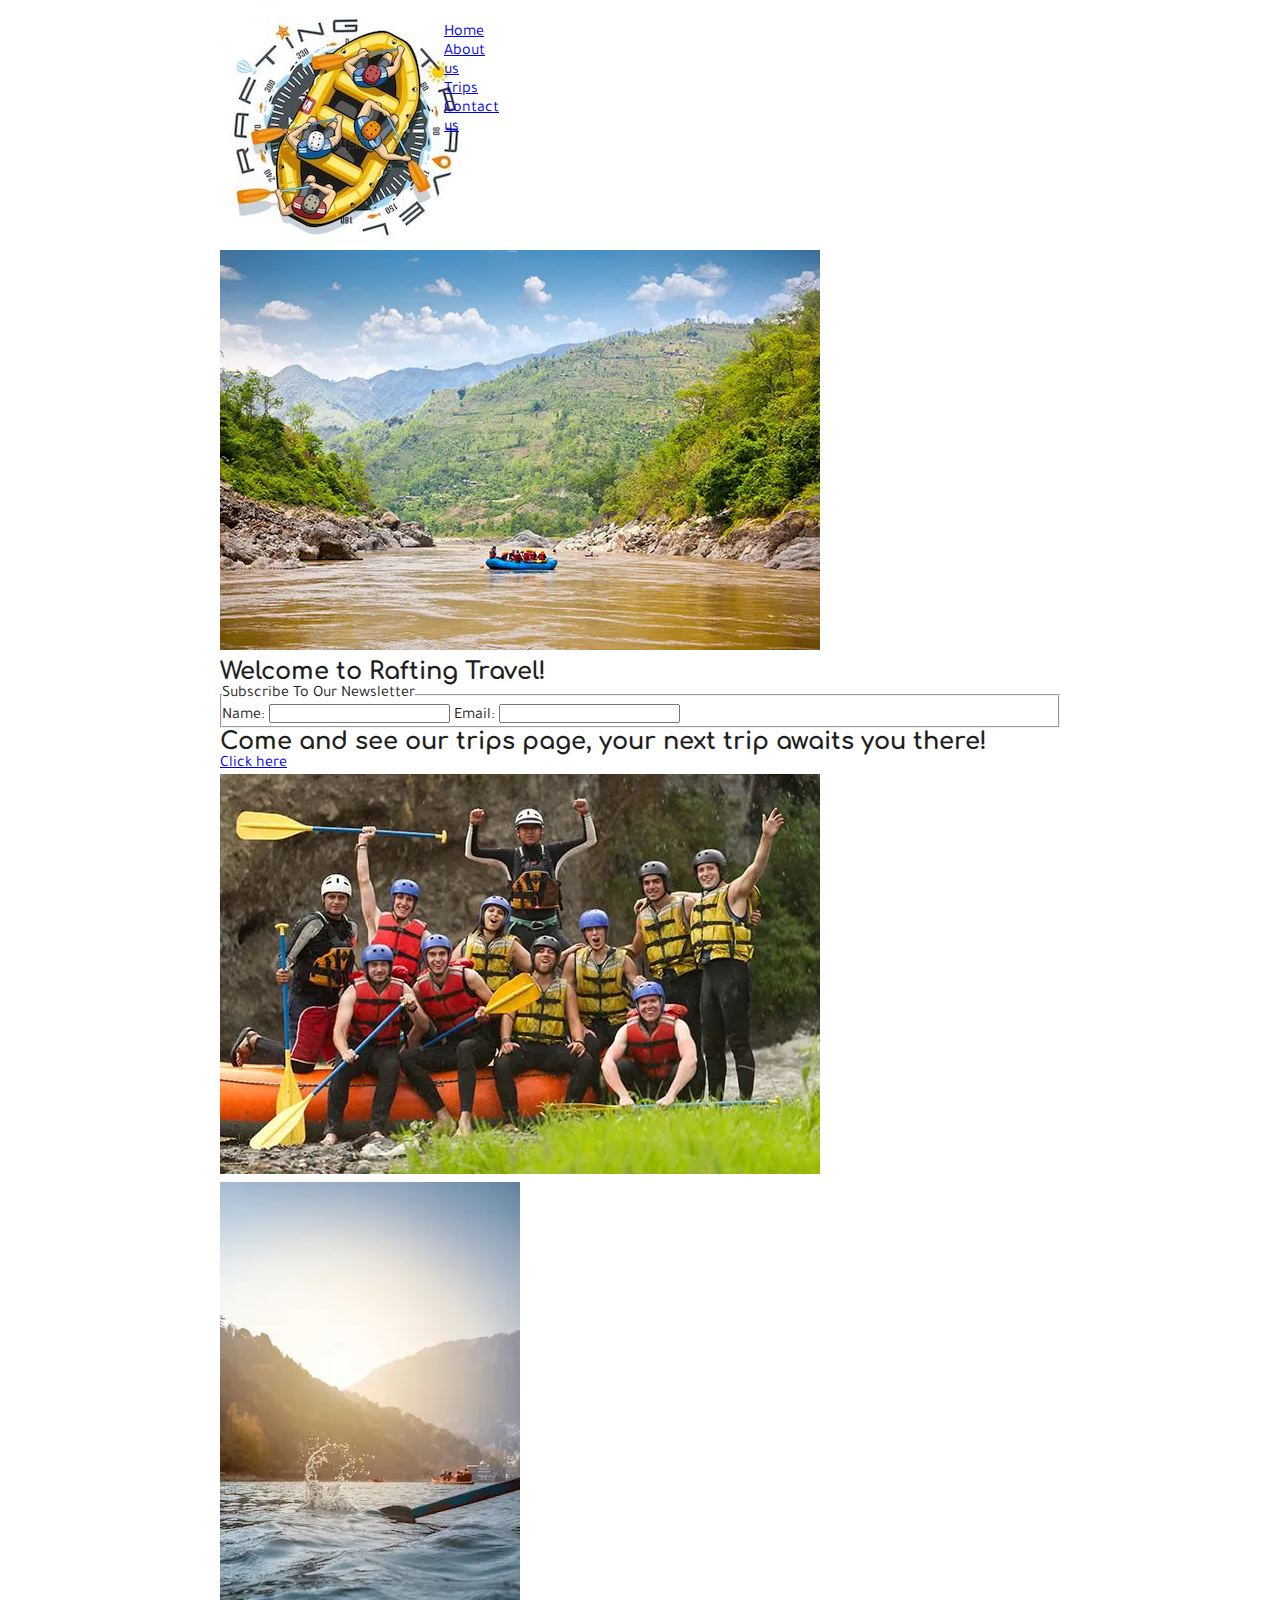
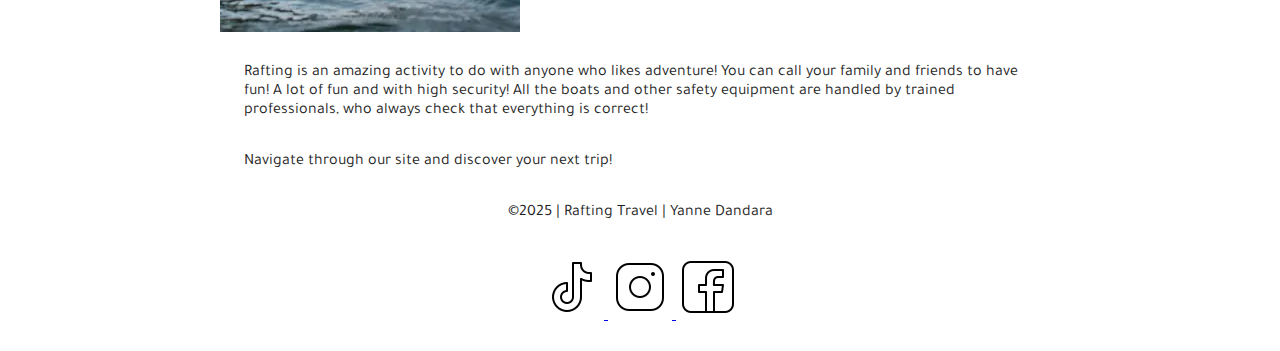
<file: wwr/index.html>
<!DOCTYPE html>
<html lang="en-US">

<head>
    <meta charset="UTF-8">
    <meta name="viewport" content="width=device-width, initial-scale=1.0">
    <title> Home | Rafting Travel </title>
    <meta name="description"
        content="This page is the home page, the first layout! The person will give a look and start to explore the site">
    <meta name="author" content="Yanne Dandara">
    <link rel="preconnect" href="https://fonts.googleapis.com">
    <link rel="preconnect" href="https://fonts.gstatic.com" crossorigin>
    <link href="https://fonts.googleapis.com/css2?family=Comfortaa:wght@300..700&display=swap" rel="stylesheet">
    <link rel="preconnect" href="https://fonts.googleapis.com">
    <link rel="preconnect" href="https://fonts.gstatic.com" crossorigin>
    <link
        href="https://fonts.googleapis.com/css2?family=Comfortaa:wght@300..700&family=Tajawal:wght@200;300;400;500;700;800;900&display=swap"
        rel="stylesheet">
    <link rel="stylesheet" href="styles/rafting.css">
</head>

<body>
    <header>
        <img src="images/wwr-logo.jpg" alt="Rafting company logo">
        <nav>
            <a href="index.html">Home</a>
            <a href="about.html">About us</a>
            <a href="trips.html">Trips</a>
            <a href="contact.html">Contact us</a>
        </nav>
    </header>
    <main>
        <div class="heading-hero">
            <img src="images/rafting-1.webp" alt="hero-image">
            <h2>Welcome to Rafting Travel!</h2>
        </div>
        <div class="form-index">
            <form>
                <fieldset>
                    <legend> Subscribe To Our Newsletter</legend>
                    <label for="username">Name:</label>
                    <input type="text" id="username" name="username">
                    <label for="useremail">Email:</label>
                    <input type="email" id="useremail" name="useremail">
                </fieldset>
            </form>
        </div>
        <div class="come-and-see">
            <h2> Come and see our trips page, your next trip awaits you there!</h2>
            <a href="trips.html">Click here</a>
        </div>
        <div class="content">
            <img src="images/rafting-3.webp" alt="rafting-3">
            <img src="images/travel-to-colorado.webp" alt="travel-to-colorado">
            <p>Rafting is an amazing activity to do with anyone who likes adventure!
                You can call your family and friends to have fun! A lot of fun and with high security!
                All the boats and other safety equipment are handled by trained professionals, who always check that
                everything is correct!
            </p>
            <p> Navigate through our site and discover your next trip!</p>
        </div>
    </main>
    <footer>
        <p> ©2025 | Rafting Travel | Yanne Dandara </p>
        <nav class="social">
            <a href=https://tiktok.com>
                <img src="images/tiktok-logo.webp" alt=" Tiktok">
            </a>
            <a href=https://instagram.com>
                <img src="images/instagram-logo.webp" alt="Instagram">
            </a>
            <a href=https://facebook.com>
                <img src="images/facebook-logo.webp" alt="Facebook">
            </a>
        </nav>
    </footer>
</body>

</html>
</file>
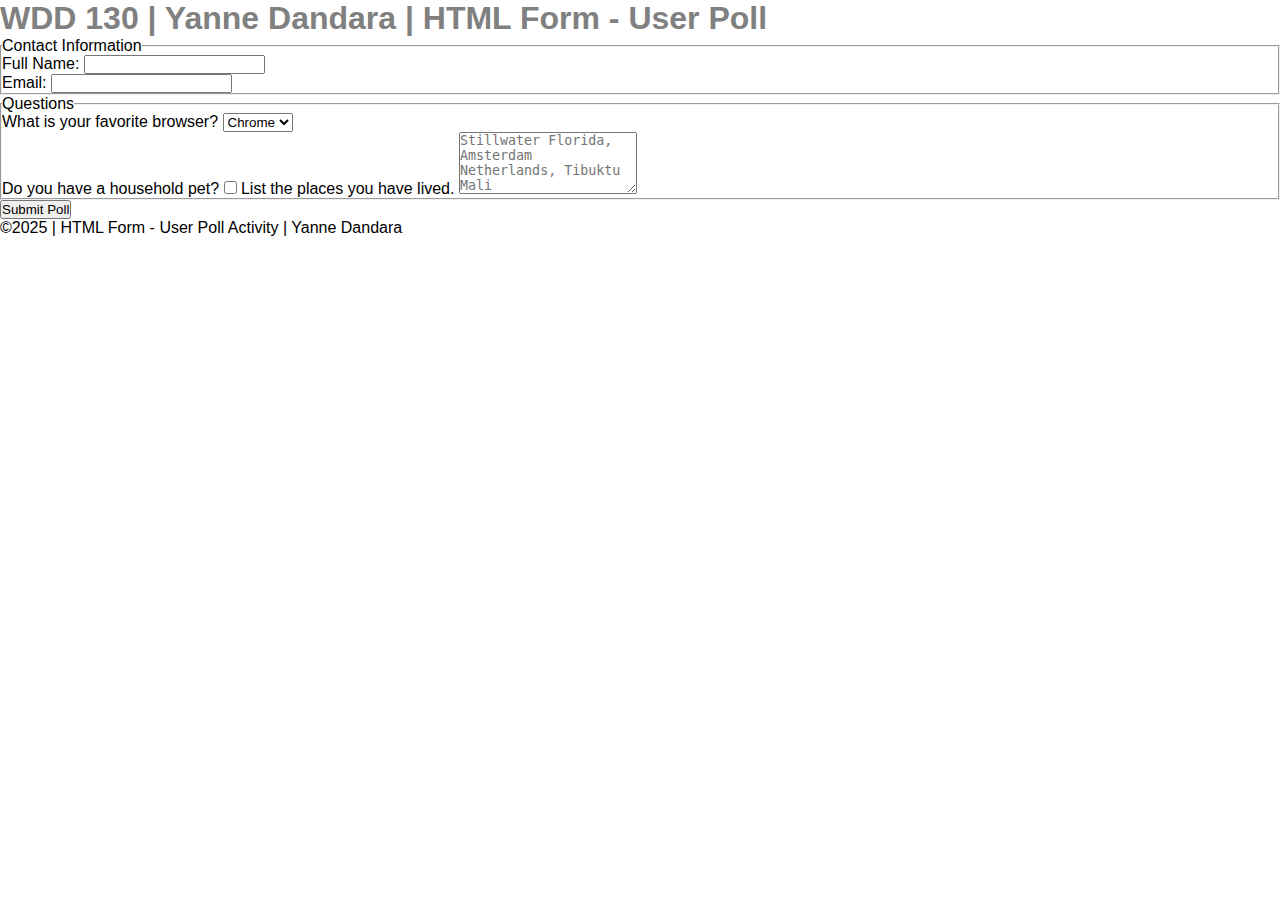
<file: week05/poll-form.html>
<!DOCTYPE html>
<html lang="en-US">

<head>
    <meta charset="UTF-8">
    <meta name="viewport" content="width=device-width, initial-scale=1.0">
    <title> WDD 130 | HTML Form - User Poll </title>
    <link rel="stylesheet" href="styles/poll-form.css">
    <link rel="preconnect" href="https://fonts.googleapis.com">
    <link rel="preconnect" href="https://fonts.gstatic.com" crossorigin>
    <link href="https://fonts.googleapis.com/css2?family=Roboto:ital,wght@0,100..900;1,100..900&display=swap"
        rel="stylesheet">
</head>

<body>
    <header>
        <h1> WDD 130 | Yanne Dandara | HTML Form - User Poll </h1>
    </header>
    <main>
        <form>
            <fieldset>
                <legend> Contact Information</legend>
                <div class="form-item column2">
                    <label for="fullname">Full Name:</label>
                    <input type="text" id="fullname" name="fullname">
                </div>
                <div class="form-item column2 ">
                    <label for="useremail">Email:</label>
                    <input type="email" id="useremail" name="useremail">
                </div>
            </fieldset>
            <fieldset>
                <legend> Questions </legend>
                <div class="form-item column1">
                    <label for="browser"> What is your favorite browser? </label>
                    <select id="browser" name="browser">
                        <option value="chrome">Chrome</option>
                        <option value="firefox">Firefox</option>
                        <option value="safari">Safari</option>
                        <option value="edge">Edge</option>
                        <option value="brave">Brave</option>
                        <option value="other">Other</option>
                    </select>
                </div>
                <div class="form-item column1">
                    <label for="pet">Do you have a household pet?</label>
                    <input type="checkbox" id="pet" name="pet">
                    <label for="feedback">List the places you have lived.</label>
                    <textarea id="feedback" name="feedback" rows="4"
                        placeholder="Stillwater Florida, Amsterdam Netherlands, Tibuktu Mali"></textarea>
                </div>
            </fieldset>
            <button type="submit">Submit Poll</button>
        </form>
    </main>
    <footer>
        <p> ©2025 | HTML Form - User Poll Activity | Yanne Dandara </p>
    </footer>
</body>

</html>
</file>
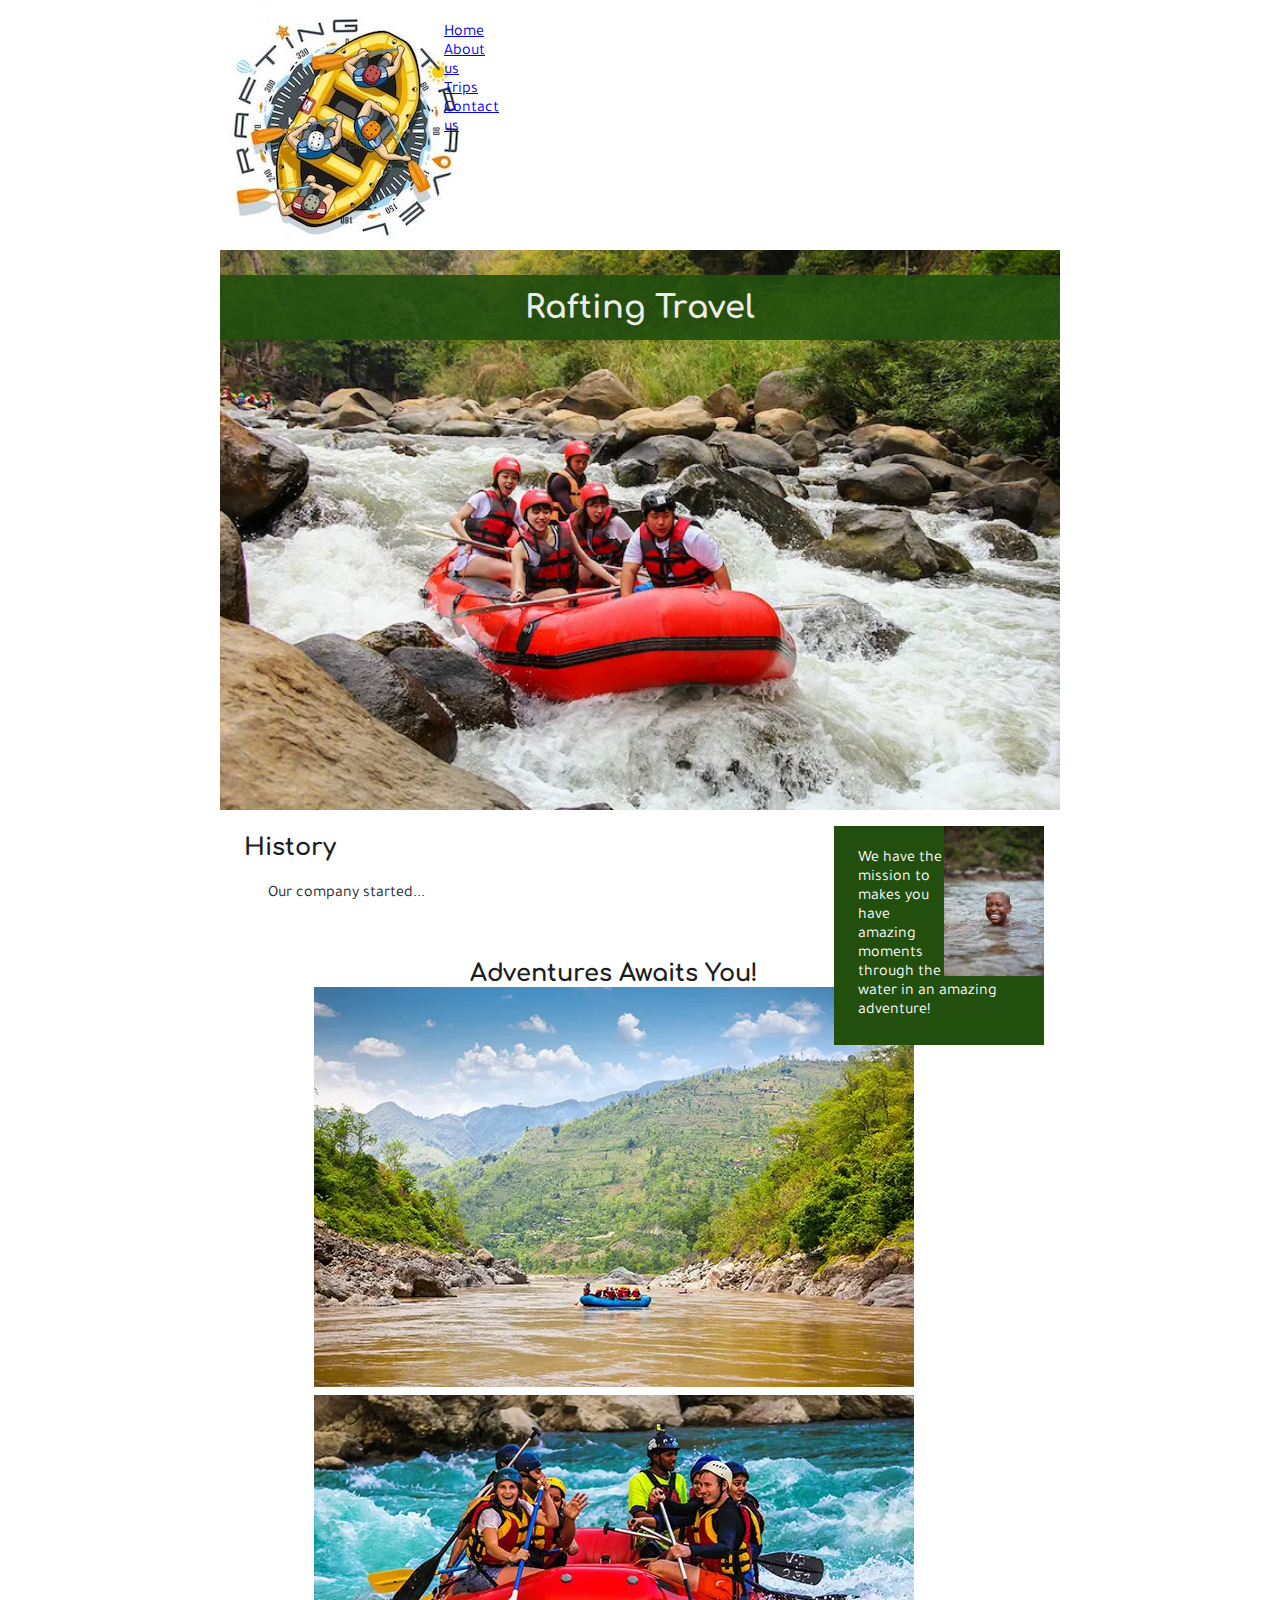
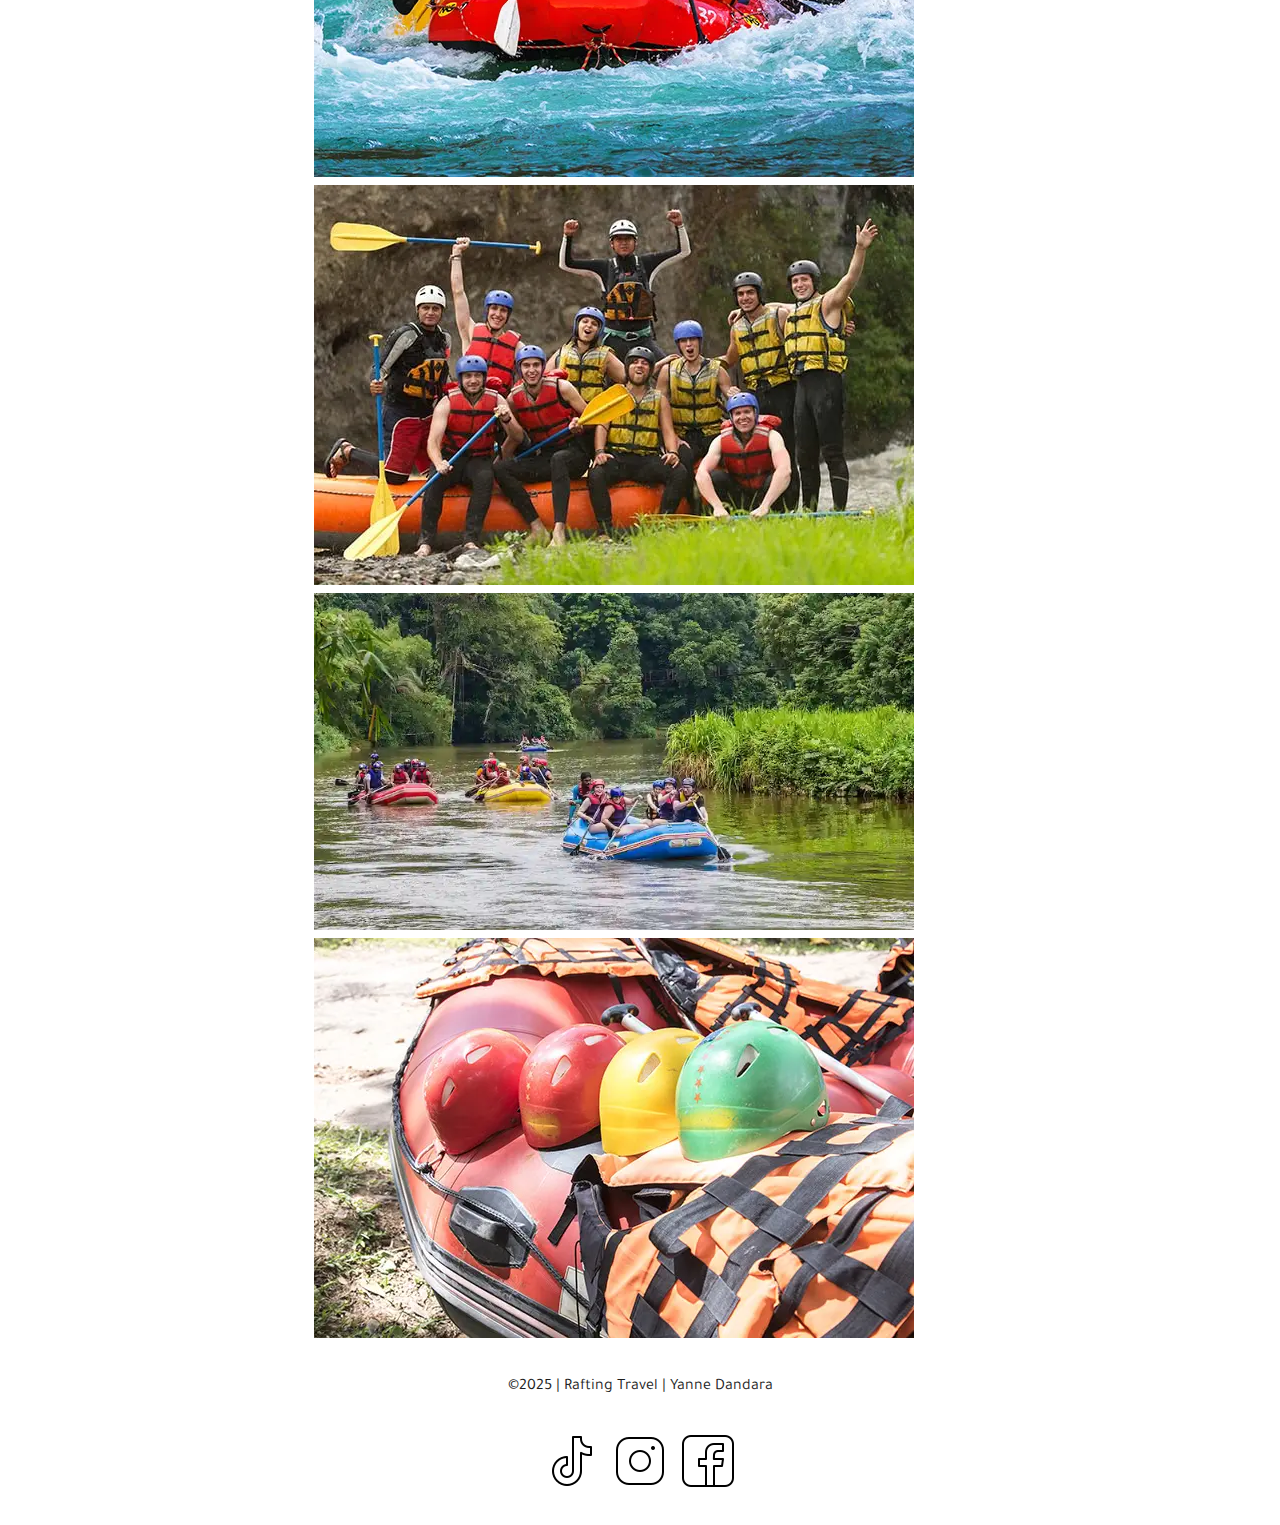
<file: wwr/about.html>
<!DOCTYPE html>
<html lang="en-US">

<head>
    <meta charset="UTF-8">
    <meta name="viewport" content="width=device-width, initial-scale=1.0">
    <title>Document</title>
    <link rel="preconnect" href="https://fonts.googleapis.com">
    <link rel="preconnect" href="https://fonts.gstatic.com" crossorigin>
    <link href="https://fonts.googleapis.com/css2?family=Comfortaa:wght@300..700&display=swap" rel="stylesheet">
    <link rel="preconnect" href="https://fonts.googleapis.com">
    <link rel="preconnect" href="https://fonts.gstatic.com" crossorigin>
    <link
        href="https://fonts.googleapis.com/css2?family=Comfortaa:wght@300..700&family=Tajawal:wght@200;300;400;500;700;800;900&display=swap"
        rel="stylesheet">
    <link rel="stylesheet" href="styles/rafting.css">
</head>

<body>
    <header>
        <img src="images/wwr-logo.jpg" alt="Rafting company logo">
        <nav>
            <a href="index.html">Home</a>
            <a href="about.html">About us</a>
            <a href="trips.html">Trips</a>
            <a href="contact.html">Contact us</a>
        </nav>
    </header>
    <main>
        <div class="hero">
            <img src="images/hero-image.webp" alt="Hero image">
            <h1> Rafting Travel </h1>
            <article>
                <img src="images/happy-person.webp" alt="Happy customer">
                <p> We have the mission to makes you have amazing moments through the water in an amazing adventure!</p>
            </article>
        </div>
        <section>
            <h2> History </h2>
            <p> Our company started... </p>
        </section>
        <section class="adventure">
            <h2> Adventures Awaits You! </h2>
            <img src="images/rafting-1.webp" alt="Rafting image 1" width="600px">
            <img src="images/rafting-2.webp" alt="Rafting image 2" width="600px">
            <img src="images/rafting-3.webp" alt="Rafting image 3" width="600px">
            <img src="images/rafting-4.webp" alt="Rafting image 4" width="600px">
            <img src="images/rafting-5.webp" alt="Rafting image 5" width="600px">
        </section>
    </main>
    <footer>
        <p> ©2025 | Rafting Travel | Yanne Dandara </p>
        <nav class="socialmedia">
            <a href=https://tiktok.com>
                <img src="images/tiktok-logo.webp" alt=" Tiktok">
            </a>
            <a href=https://instagram.com>
                <img src="images/instagram-logo.webp" alt="Instagram">
            </a>
            <a href=https://facebook.com>
                <img src="images/facebook-logo.webp" alt="Facebook">
            </a>
        </nav>
    </footer>
</body>

</html>
</file>
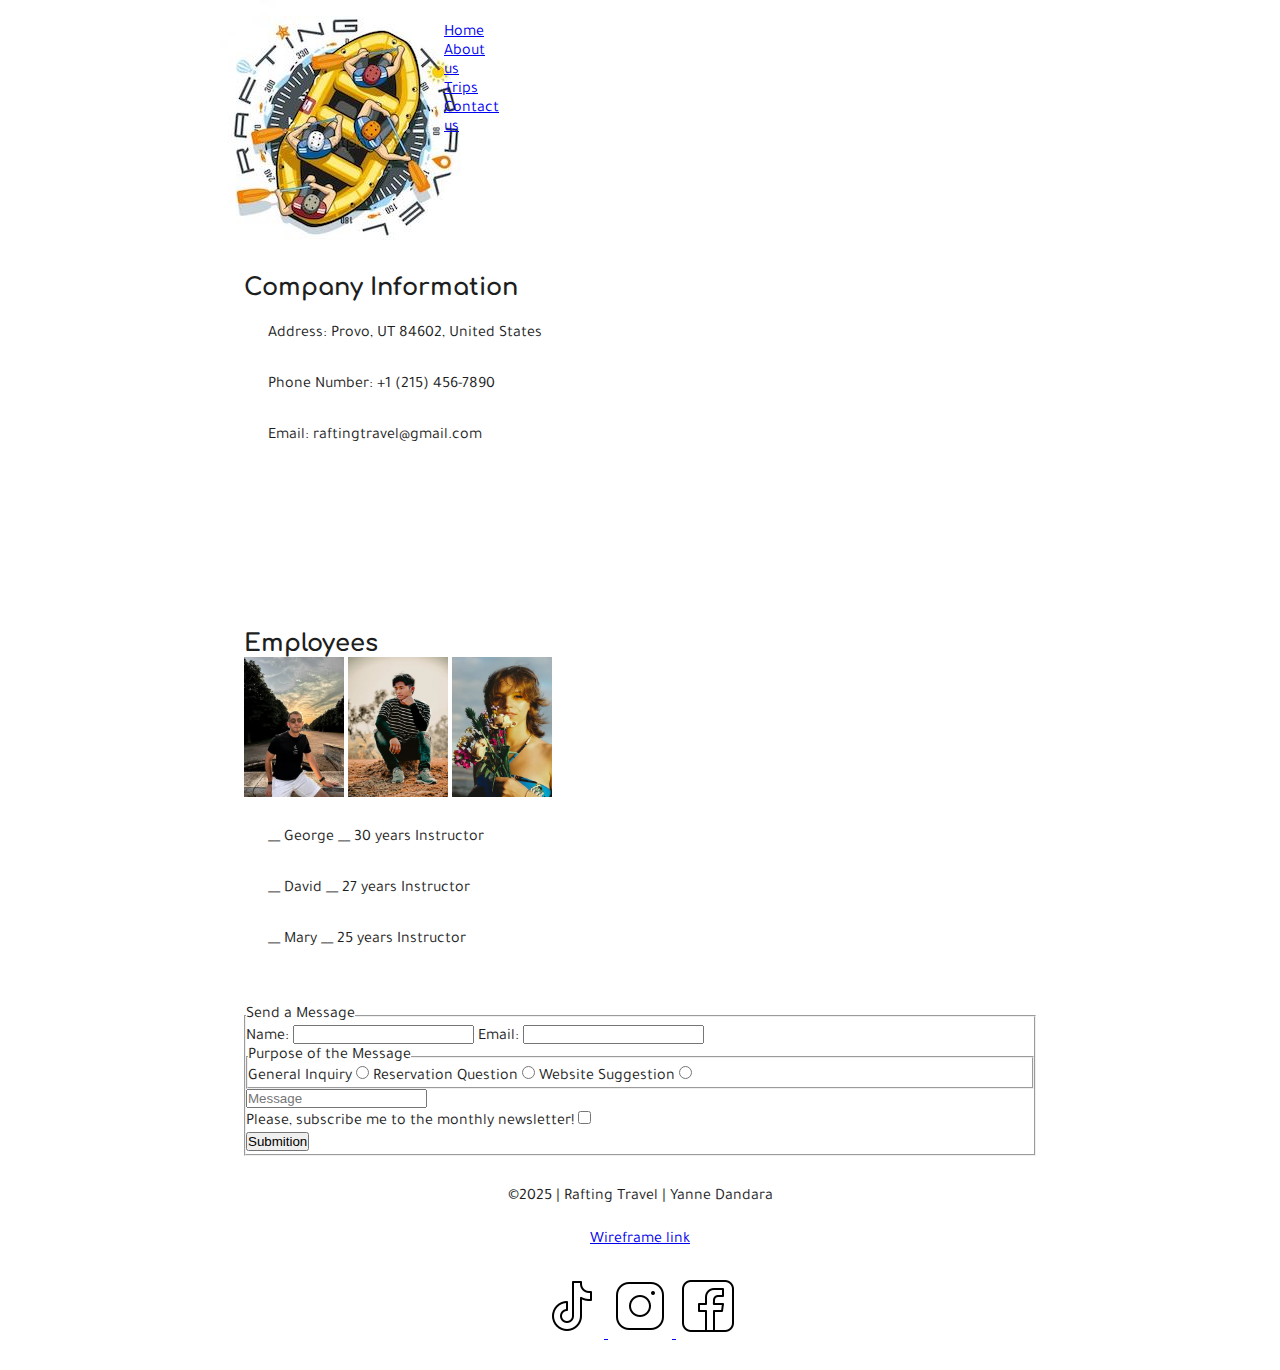
<file: wwr/contact.html>
<!DOCTYPE html>
<html lang="en-US">

<head>
    <meta charset="UTF-8">
    <meta name="viewport" content="width=device-width, initial-scale=1.0">
    <title> Contact Us | Rafting Travel </title>
    <meta name="description" content="In this page the person can contact us and fill out a form">
    <meta name="author" content="Yanne Dandara">
    <link rel="preconnect" href="https://fonts.googleapis.com">
    <link rel="preconnect" href="https://fonts.gstatic.com" crossorigin>
    <link href="https://fonts.googleapis.com/css2?family=Comfortaa:wght@300..700&display=swap" rel="stylesheet">
    <link rel="preconnect" href="https://fonts.googleapis.com">
    <link rel="preconnect" href="https://fonts.gstatic.com" crossorigin>
    <link
        href="https://fonts.googleapis.com/css2?family=Comfortaa:wght@300..700&family=Tajawal:wght@200;300;400;500;700;800;900&display=swap"
        rel="stylesheet">
    <link rel="stylesheet" href="styles/rafting.css">
</head>

<body>
    <header>
        <img src="images/wwr-logo.jpg" alt="Rafting company logo">
        <nav>
            <a href="index.html">Home</a>
            <a href="about.html">About us</a>
            <a href="trips.html">Trips</a>
            <a href="contact.html">Contact us</a>
        </nav>
    </header>
    <main>
        <section class="info">
            <h2> Company Information </h2>
            <p>Address: Provo, UT 84602, United States</p>
            <p>Phone Number: +1 (215) 456-7890</p>
            <p>Email: raftingtravel@gmail.com</p>
            <iframe
                src="https://www.google.com/maps/embed?pb=!1m18!1m12!1m3!1d3045.075945464691!2d-111.65189052399715!3d40.25184347146666!2m3!1f0!2f0!3f0!3m2!1i1024!2i768!4f13.1!3m3!1m2!1s0x874d90bc4aa0b68d%3A0xbf3eb3a3f30fdc4c!2sUniversidade%20Brigham%20Young!5e0!3m2!1spt-BR!2sbr!4v1750221354149!5m2!1spt-BR!2sbr"
                width="423" height="120" style="border:0;" allowfullscreen="" loading="lazy"
                referrerpolicy="no-referrer-when-downgrade"></iframe>
        </section>
        <section class="employees">
            <h2>Employees</h2>
            <img src="images/employee1.webp" alt="profile1" width="100" height="140">
            <img src="images/employee2.webp" alt="profile2" width="100" height="140">
            <img src="images/employee3.webp" alt="profile3" width="100" height="140">
            <p> __ George __
                30 years
                Instructor
            </p>
            <P> __ David __
                27 years
                Instructor
            </P>
            <p> __ Mary __
                25 years
                Instructor
            </p>
        </section>
        <section class="form">
            <form>
                <fieldset>
                    <legend> Send a Message</legend>
                    <div class="text1">
                        <label for="username">Name:</label>
                        <input type="text" id="username" name="username">
                        <label for="useremail">Email:</label>
                        <input type="email" id="useremail" name="useremail">
                    </div>
                    <fieldset class="radio">
                        <legend>Purpose of the Message</legend>
                        <label for="generalinquiry">General Inquiry</label>
                        <input type="radio" id="generalinquiry" name="reason" value="General Inquiry">
                        <label for="reservationquestion"> Reservation Question</label>
                        <input type="radio" name="reason" id="reservationquestion" value="Reservation Question">
                        <label for="suggestion">Website Suggestion</label>
                        <input type="radio" id="suggestion" name="reason" value="Website Suggestion">
                    </fieldset>
                    <div class="message">
                        <input type="text" placeholder="Message">
                    </div>
                    <div class="checkbox">
                        <label for="subscribe">Please, subscribe me to the monthly newsletter!</label>
                        <input type="checkbox" id="subscribe" name="subscribe">
                    </div>
                    <div class="button">
                        <button type="submit">Submition</button>
                    </div>

                </fieldset>
            </form>
        </section>
    </main>
    <footer>
        <p> ©2025 | Rafting Travel | Yanne Dandara </p>
        <a href="https://app.moqups.com/ZqgdVXAna0whFVAdgQPJ0MrPKTbxRTE2/view/page/ad64222d5">Wireframe link</a>
        <nav class="social">
            <a href=https://tiktok.com>
                <img src="images/tiktok-logo.webp" alt=" Tiktok">
            </a>
            <a href=https://instagram.com>
                <img src="images/instagram-logo.webp" alt="Instagram">
            </a>
            <a href=https://facebook.com>
                <img src="images/facebook-logo.webp" alt="Facebook">
            </a>
        </nav>
    </footer>
</body>

</html>
</file>
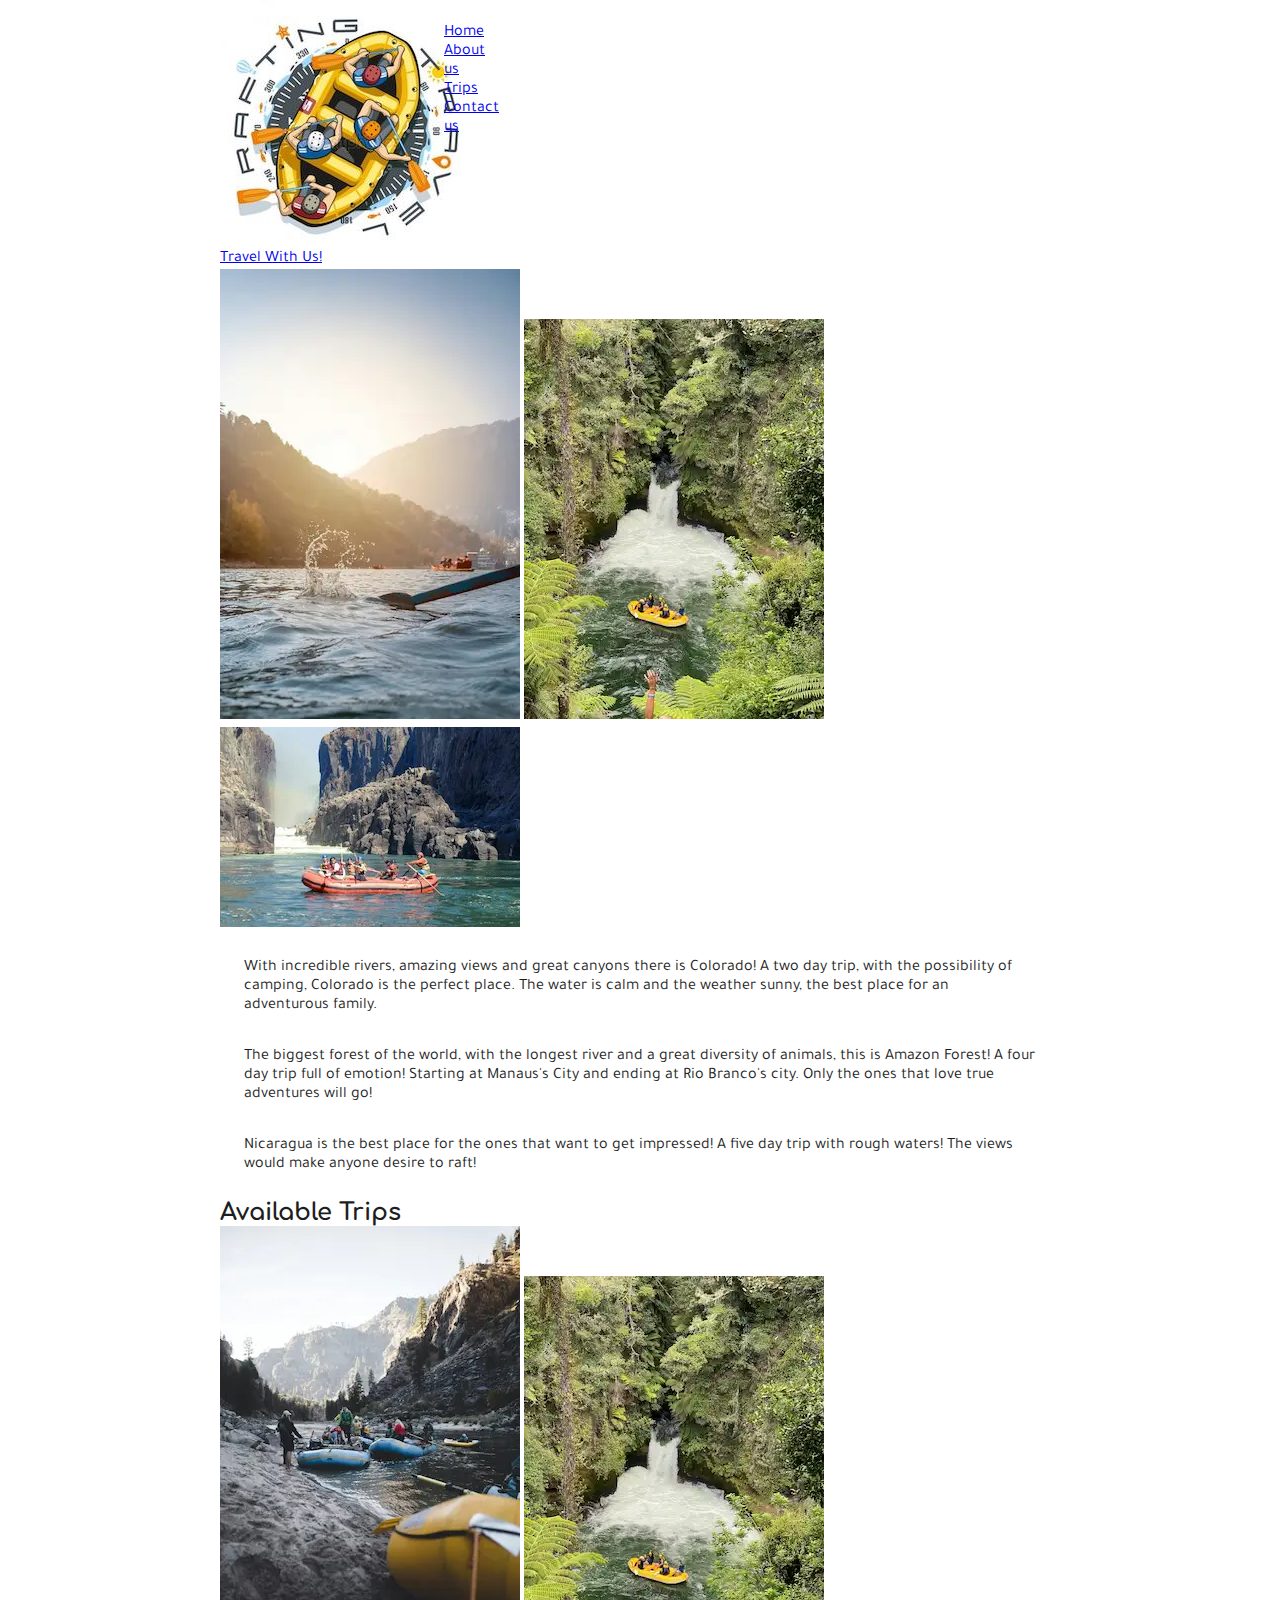
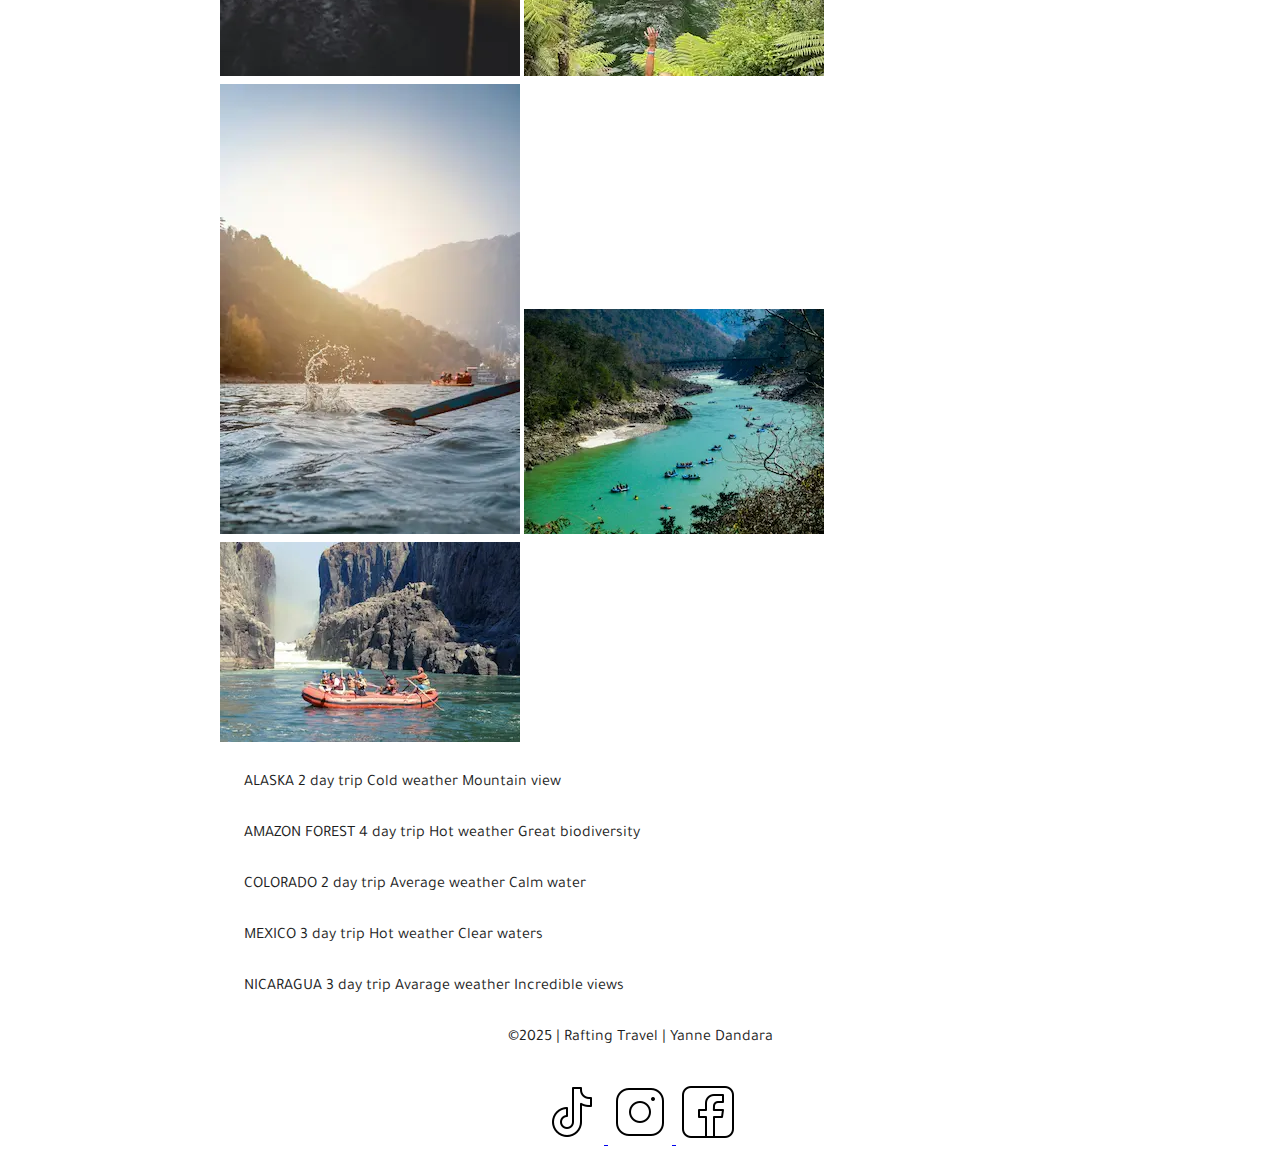
<file: wwr/trips.html>
<!DOCTYPE html>
<html lang="en-US">

<head>
    <meta charset="UTF-8">
    <meta name="viewport" content="width=device-width, initial-scale=1.0">
    <title> Trips | Rafting Travel </title>
    <meta name="description" content="This is a page where the person can find available trips to do.">
    <meta name="author" content="Yanne Dandara">
    <link rel="preconnect" href="https://fonts.googleapis.com">
    <link rel="preconnect" href="https://fonts.gstatic.com" crossorigin>
    <link href="https://fonts.googleapis.com/css2?family=Comfortaa:wght@300..700&display=swap" rel="stylesheet">
    <link rel="preconnect" href="https://fonts.googleapis.com">
    <link rel="preconnect" href="https://fonts.gstatic.com" crossorigin>
    <link
        href="https://fonts.googleapis.com/css2?family=Comfortaa:wght@300..700&family=Tajawal:wght@200;300;400;500;700;800;900&display=swap"
        rel="stylesheet">
    <link rel="stylesheet" href="styles/rafting.css">
</head>

<body>
    <header>
        <img src="images/wwr-logo.jpg" alt="Rafting company logo">
        <nav>
            <a href="index.html">Home</a>
            <a href="about.html">About us</a>
            <a href="trips.html">Trips</a>
            <a href="contact.html">Contact us</a>
        </nav>
    </header>
    <main>
        <a href="contact.html">Travel With Us!</a>
        <div class="exemple">
            <img src="images/travel-to-colorado.webp" alt="Rafting in Colorado">
            <img src="images/travel-to-amazon.webp" alt="Rafting in Amazon">
            <img src="images/travel-to-nicaragua.webp" alt="Rafting in Nicaragua">
            <p>With incredible rivers, amazing views and great canyons there is Colorado! A two day trip, with the
                possibility of camping, Colorado is the perfect place. The water is calm and the weather sunny, the best
                place for an adventurous family.</p>
            <p>The biggest forest of the world, with the longest river and a great diversity of animals, this is Amazon
                Forest! A four day trip full of emotion! Starting at Manaus's City and ending at Rio Branco's city. Only
                the ones that love true adventures will go! </p>
            <p>Nicaragua is the best place for the ones that want to get impressed! A five day trip with rough waters!
                The views would make anyone desire to raft!</p>
        </div>
        <div class="available">
            <h2>Available Trips</h2>
            <img src="images/travel-to-alaska.webp" alt="Travel to Alaska">
            <img src="images/travel-to-amazon.webp" alt="Travel to Amazon">
            <img src="images/travel-to-colorado.webp" alt="Travel to Colorado">
            <img src="images/travel-to-mexico.webp" alt="Travel to Mexico">
            <img src="images/travel-to-nicaragua.webp" alt="Travel to Nicaragua">
            <p>ALASKA
                2 day trip
                Cold weather
                Mountain view
            </p>
            <p>AMAZON FOREST
                4 day trip
                Hot weather
                Great biodiversity
            </p>
            <p>COLORADO
                2 day trip
                Average weather
                Calm water
            </p>
            <p>MEXICO
                3 day trip
                Hot weather
                Clear waters
            </p>
            <p>NICARAGUA
                3 day trip
                Avarage weather
                Incredible views
            </p>
        </div>

    </main>
    <footer>
        <p> ©2025 | Rafting Travel | Yanne Dandara </p>
        <nav class="social">
            <a href=https://tiktok.com>
                <img src="images/tiktok-logo.webp" alt=" Tiktok">
            </a>
            <a href=https://instagram.com>
                <img src="images/instagram-logo.webp" alt="Instagram">
            </a>
            <a href=https://facebook.com>
                <img src="images/facebook-logo.webp" alt="Facebook">
            </a>
        </nav>
    </footer>
</body>

</html>
</file>
<file: wwr/styles/rafting.css>
:root {
    --primary-color: #1D1E1E;
    /*eerie black*/
    --secondary-color: #224F0E;
    /*cal poly green*/
    --accent1-color: #FEFEFE;
    /*white*/
    --accent2-color: #855A28;
    /*coyote*/
    --heading-font: "Comfortaa", sans-serif;
    --body-font: "Tajawal", sans-serif;
}

* {
    margin: 0;
    padding: 0;
    box-sizing: border-box;
}

body {
    font-family: var(--body-font);
    color: var(--primary-color);
}

header,
main,
footer {
    width: 840px;
    margin: 0 auto;
}

h1,
h2 {
    font-family: var(--heading-font);
    color: var(--primary-color)
}

nav,
article,
p,
section {
    margin: 16px;
    padding: 8px;
}

.socialmedia a {
    text-decoration: none;
}

.hero {
    position: relative;
}

.hero img {
    display: block;
    width: 100%;
    height: auto;
}

h1 {
    position: absolute;
    width: 100%;
    top: 25px;
    padding: 15px;
    text-align: center;
    opacity: 90%;
    background-color: var(--secondary-color);
    color: var(--accent1-color);
    box-sizing: 2px;
}

article {
    position: absolute;
    right: 0;
    width: 25%;
    background-color: var(--secondary-color);
    padding: 0px;
    color: var(--accent1-color);
    border: 5px;
    border-color: var(--accent1-color);
    box-shadow: #FEFEFE;
    padding: 0px;

}

.hero article img {
    float: right;
    width: 100px;
    border-image: 1p;
    border-color: var(--secondary-color);
}

.adventure {
    text-align: center;
    align-items: center;
    width: 90%;
    height: auto;
}

.costumer img {
    position: relative;
    /*place-content: right;*/
    border: 2rem;
    border-color: var(--accent1-color);
}

header img {
    align-items: center;
}

footer {
    text-align: center;
}

header {
    display: grid;
    grid-template-columns: 200px 100px 100px 100px 100px;
    justify-items: auto;
}

.navigation {
    display: grid;
    justify-content: auto;
}
</file>
<file: week05/styles/poll-form.css>
* {
    margin: 0;
    padding: 0;
    box-sizing: border-box;
}

body {
    font-family: 'Gill Sans', 'Gill Sans MT', Calibri, 'Trebuchet MS', sans-serif;
}

header {}

h1 {
    color: gray;
}
</file>
